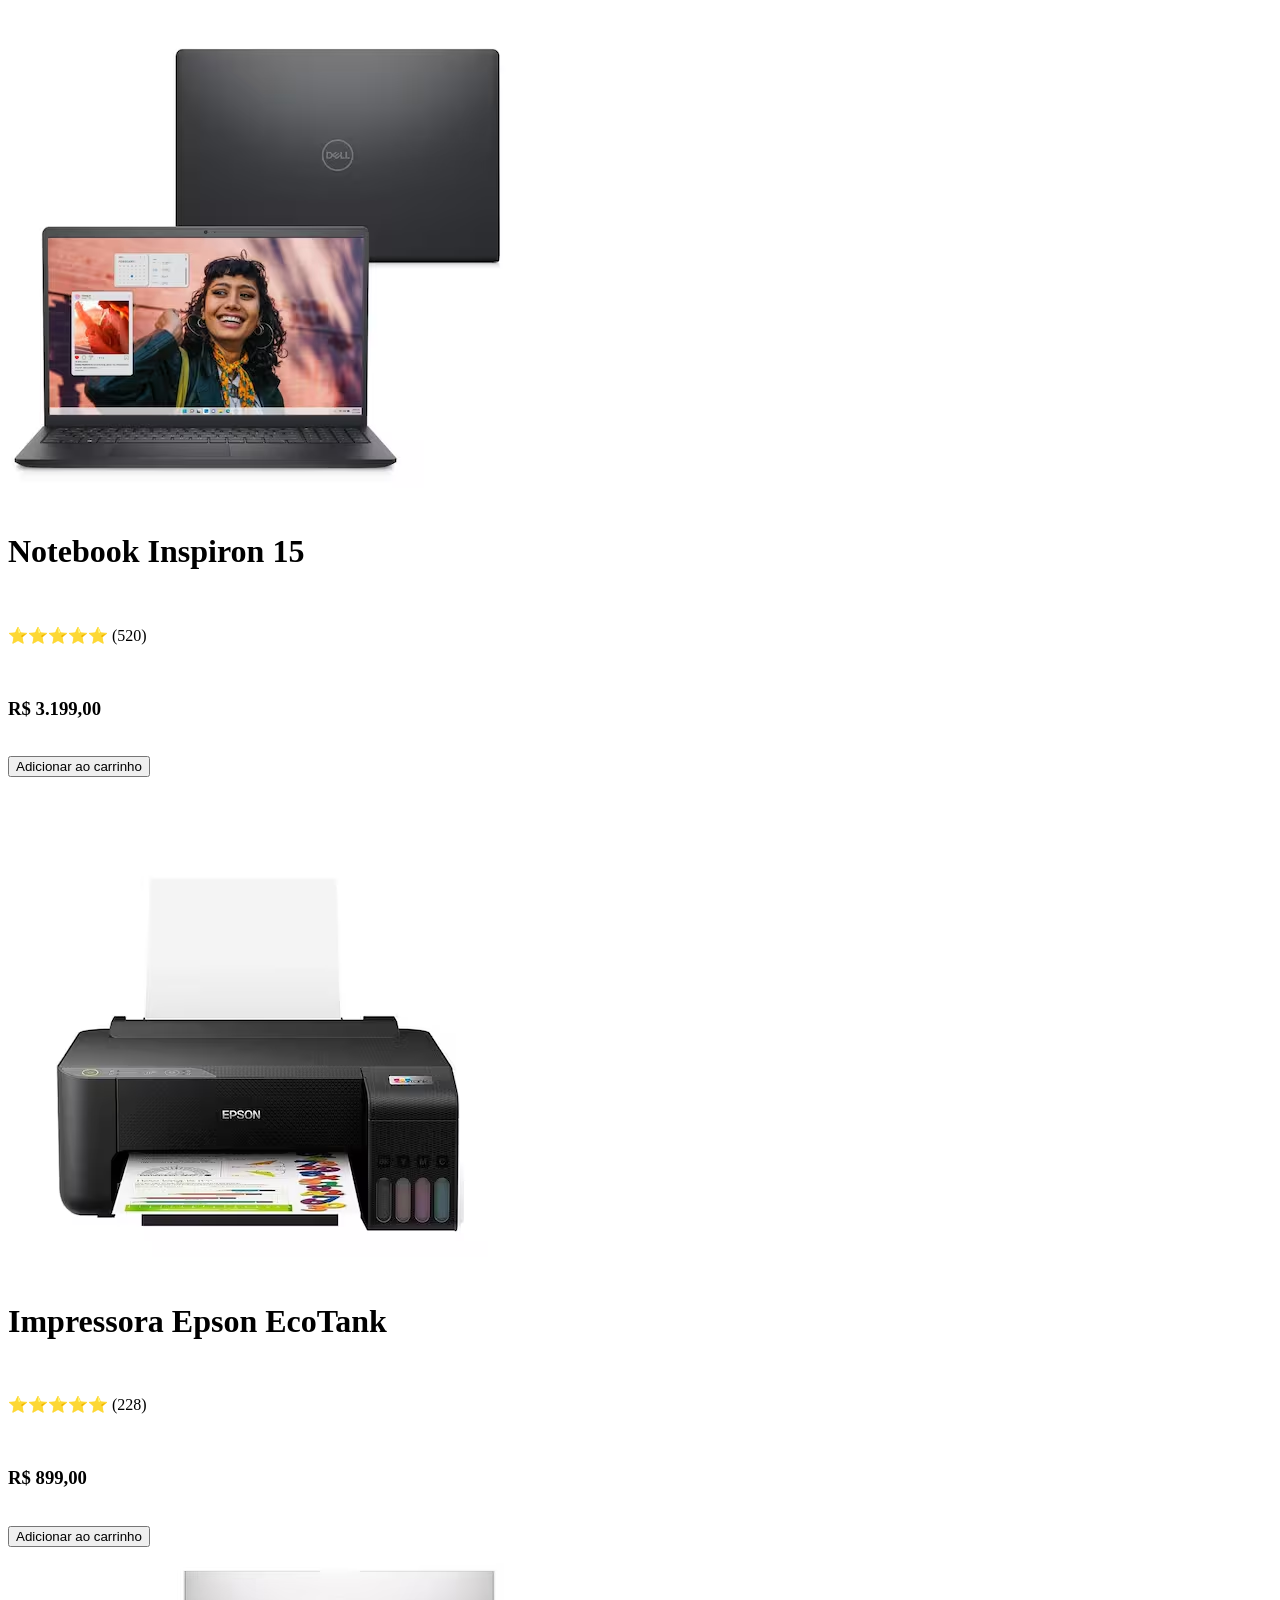
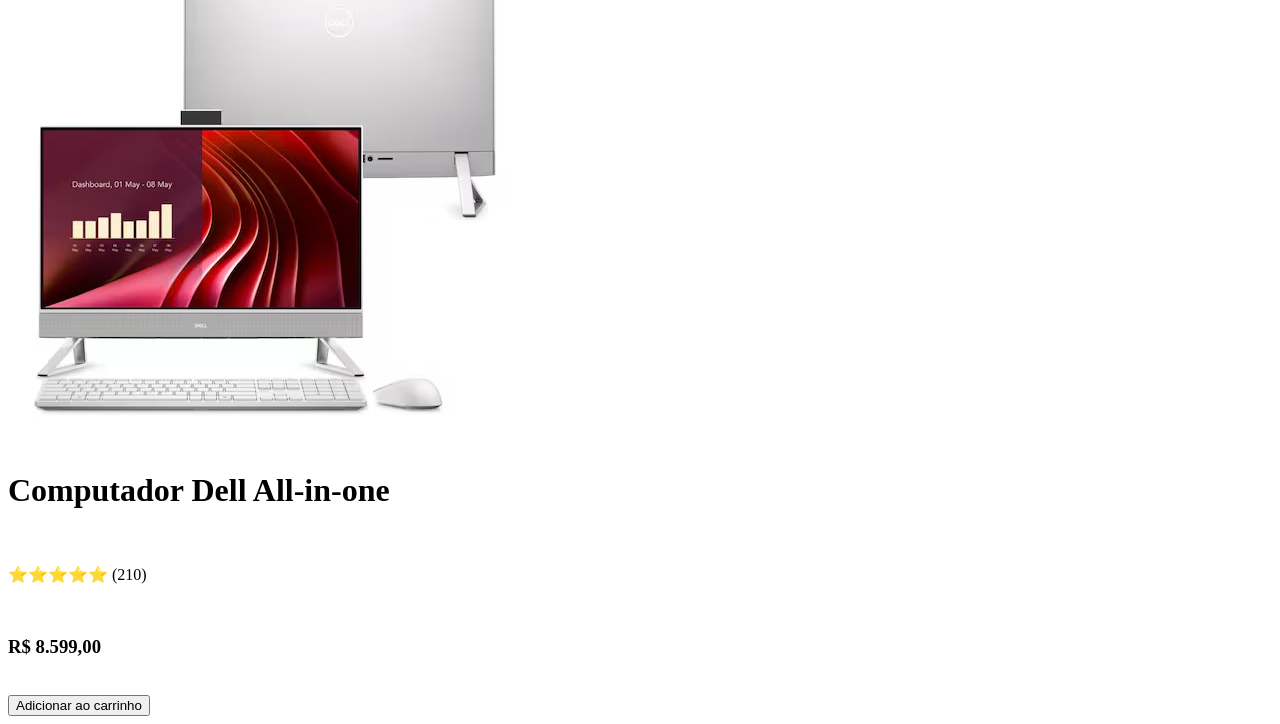
<file: AULA 7.2/index.html>
<!DOCTYPE html>
<html lang="pt-BR">
<head>
    <meta charset="UTF-8">
    <meta name="viewport" content="width=device-width, initial-scale=1.0">
    <title>Cards de Compras</title>
</head>
<body>
    <div class="container">
       <div class="card">
            <img src="notebook.png" alt="notebook-card">
            <h1>Notebook Inspiron 15</h1><br>
            <p>⭐⭐⭐⭐⭐ (520)</p><br>
            <h3>R$ 3.199,00</h3><br>
            <button>Adicionar ao carrinho</button>
        </div>
        <div class="card">
            <img src="impressora.png" alt="impressora-card">
            <h1>Impressora Epson EcoTank</h1><br>
            <p>⭐⭐⭐⭐⭐ (228)</p><br>
            <h3>R$ 899,00</h3><br>
            <button>Adicionar ao carrinho</button>
        </div>
        <div class="card">
            <img src="computador.png" alt="computador-card">
            <h1>Computador Dell All-in-one</h1><br>
            <p>⭐⭐⭐⭐⭐ (210)</p><br>
            <h3>R$ 8.599,00</h3><br>
            <button>Adicionar ao carrinho</button>
        </div>
    </div>
</body>
</html>
</file>
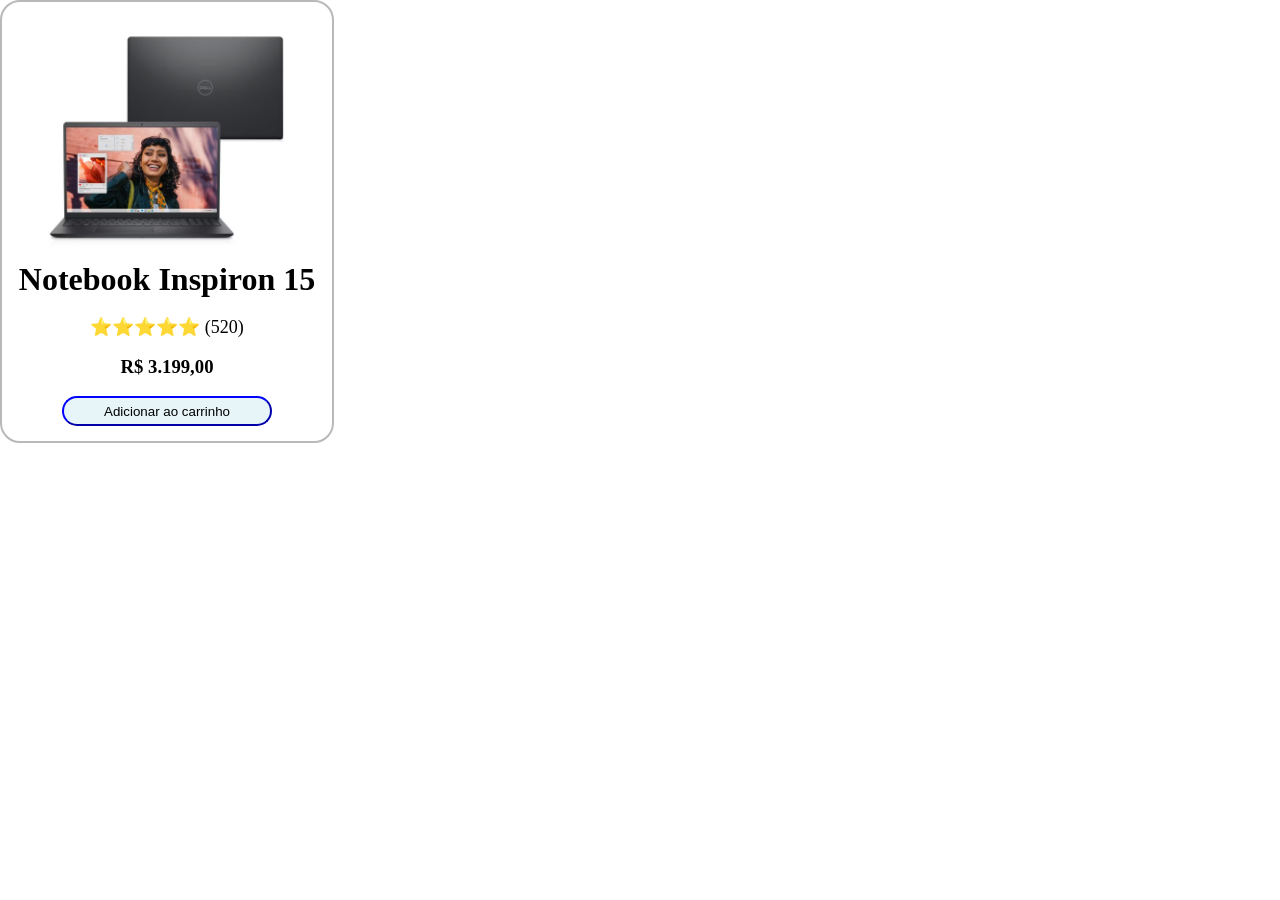
<file: AULA 7/index.html>
<!DOCTYPE html>
<html lang="pt-BR">
<head>
    <meta charset="UTF-8">
    <meta name="viewport" content="width=device-width, initial-scale=1.0">
    <title>Flex</title>
    <link rel="stylesheet" href="style.css">
</head>
<body>
        <div class="card">
            <img src="notebook.avif" alt="imagem-card">
            <h1>Notebook Inspiron 15</h1><br>
            <p>⭐⭐⭐⭐⭐ (520)</p><br>
            <h3>R$ 3.199,00</h3><br>
            <button>Adicionar ao carrinho</button>
        </div>
</body>
</html>
</file>
<file: AULA 7/style.css>
*{
    margin: 0;
    padding: 0;
}

.card{
    width: 300px; 
    border: 2px solid rgb(186, 185, 185);
    border-radius: 20px;
    padding: 15px;
    text-align: center;
}

.card:hover{
   border-color: blue;
   border-radius: 10px 1px 5px rgb(8, 28, 32);
}

.card img{
    width: 80%;
    height: auto;
}

.card p{
    font-size: large;
}

.card h3{
    text-align: center;
}

.card button{
    background-color: rgb(231, 245, 248);
    width: 70%;
    height: 30px;
    border-radius: 20px;
    border-color: blue;
    cursor: pointer;
}

.card button:hover{
    width: 50%;
    background-color:  rgb(193, 241, 252);
}
</file>
